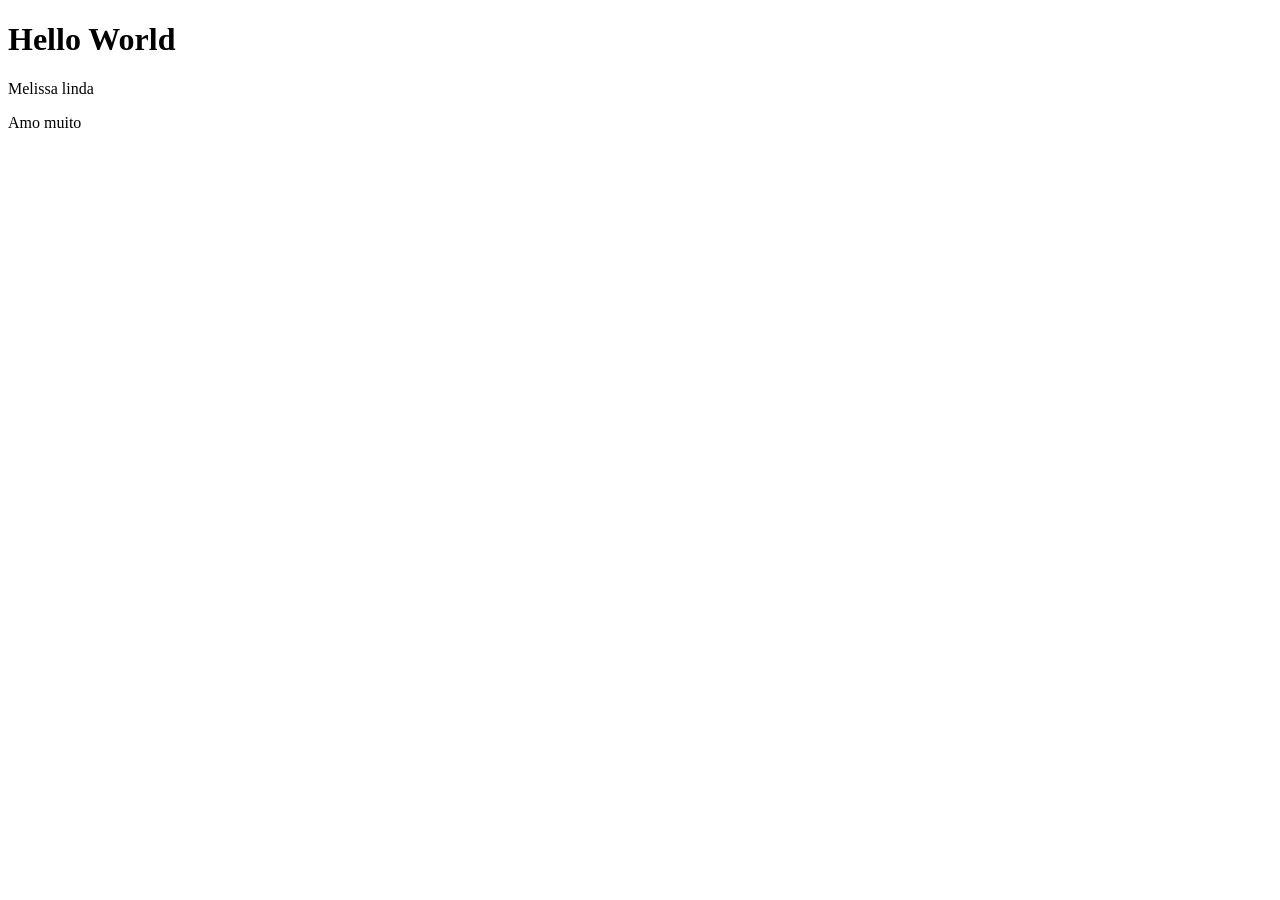
<file: CSS/Aula-03/index.html>
<!DOCTYPE html>
<html lang="pt-br">
<head>
    <meta charset="UTF-8">
    <meta name="viewport" content="width=device-width, initial-scale=1.0">
    <title>Aula 03</title>
</head>
<body>
    <h1>Hello World</h1>
    <p>Melissa linda</p>
    <p>Amo muito</p>
</body>
</html>
</file>
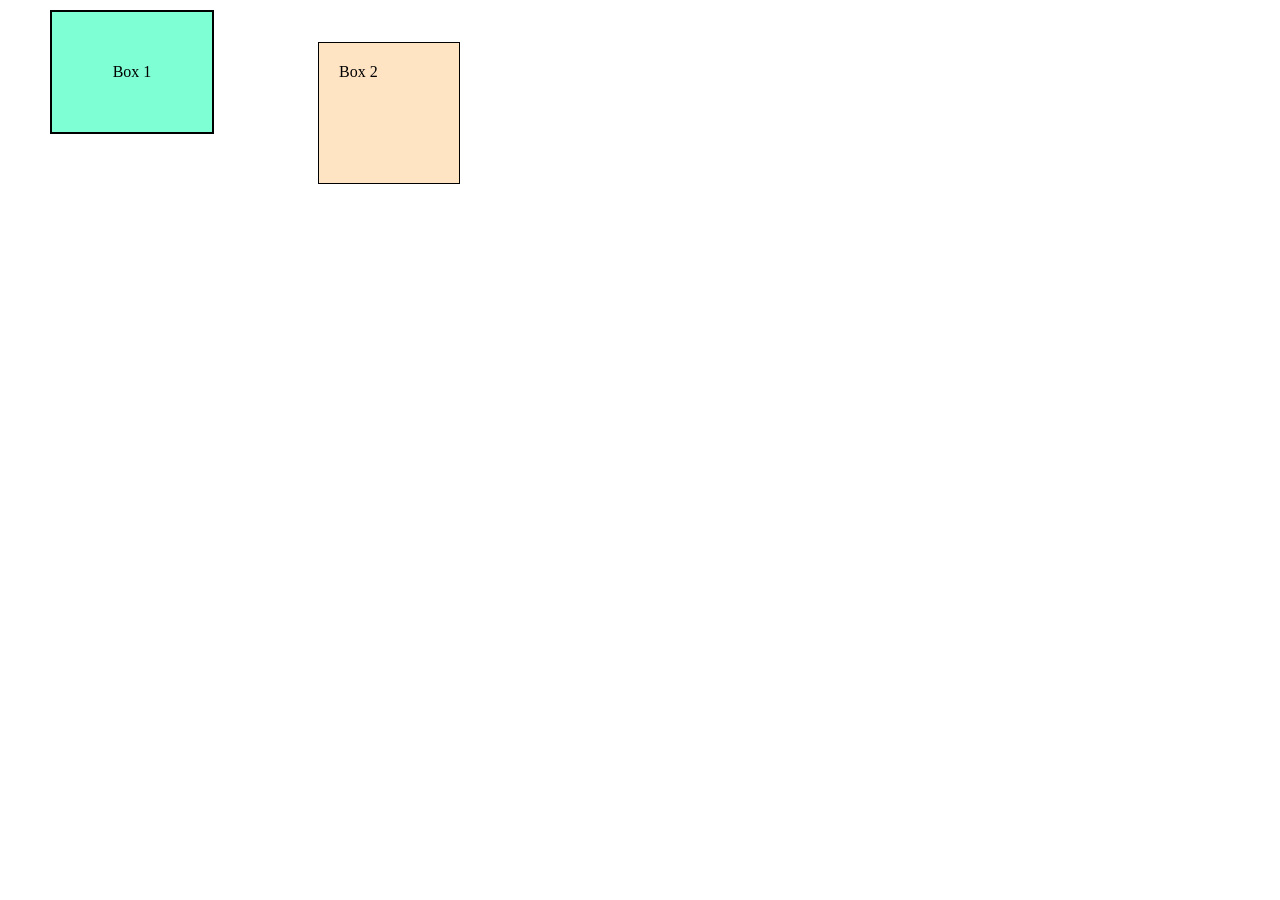
<file: CSS/Aula-04/index.html>
<!DOCTYPE html>
<html lang="pt-br">
<head>
    <meta charset="UTF-8">
    <meta name="viewport" content="width=device-width, initial-scale=1.0">
    <link rel="stylesheet" href="style.css">
    <title>BOX MODEL</title>
</head>
<body>
    
    <div class="box">
        Box 1
    </div>

    <div class="box2">
        Box 2
    </div>

<!--
    <div class="div_centralizada">
        <div class="cont1">
            conteudo 1
        </div>
        <div class="cont2">
            conteudo 2
        </div>
    </div>
-->
</body>
</html>
</file>
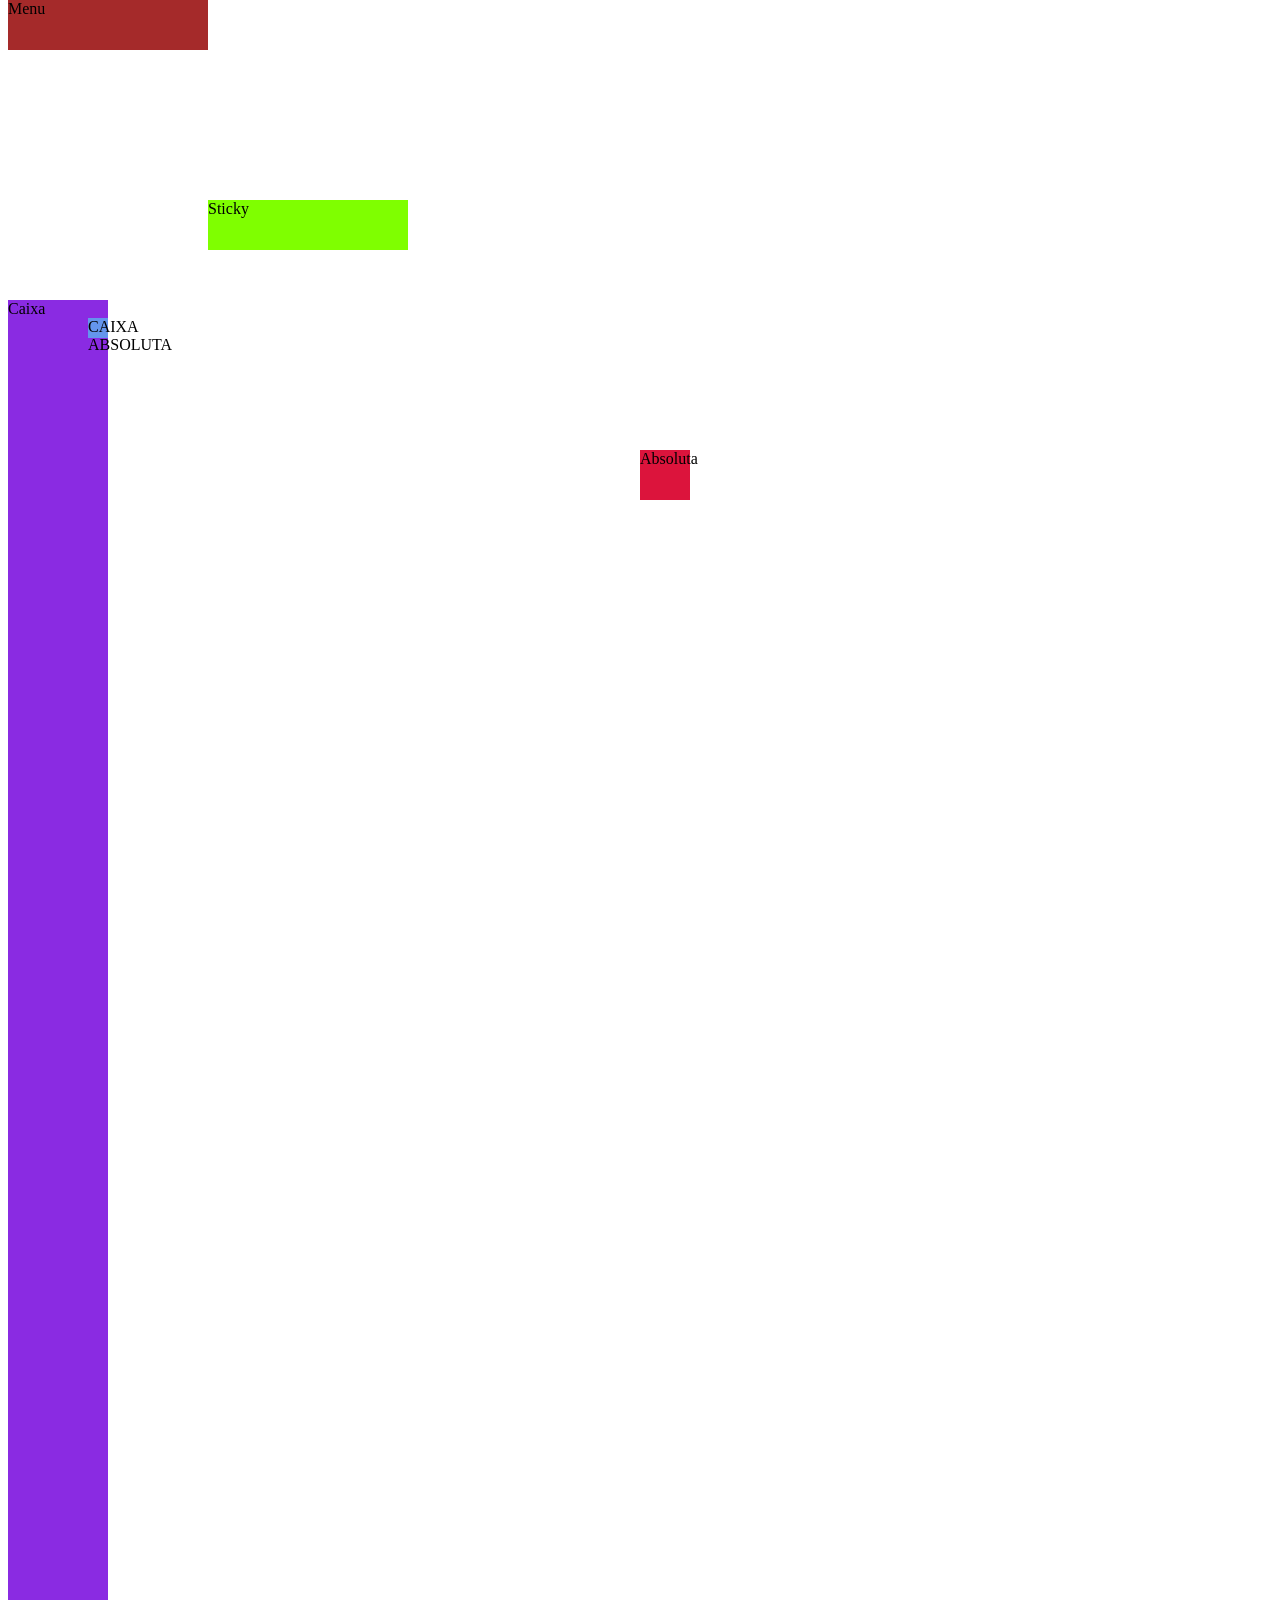
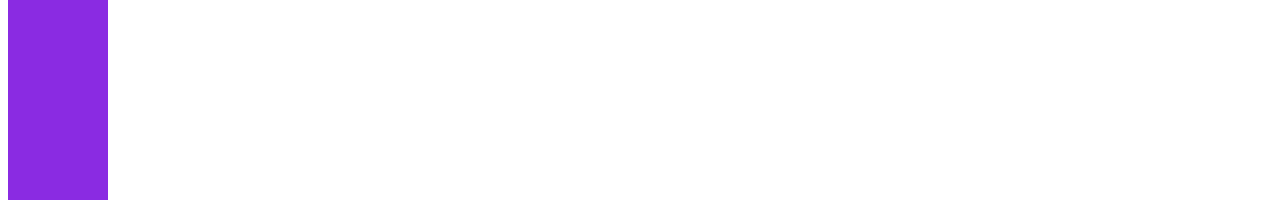
<file: CSS/Aula-05/index.html>
<!DOCTYPE html>
<html lang="pt-br">
<head>
    <meta charset="UTF-8">
    <meta name="viewport" content="width=device-width, initial-scale=1.0">
    <title>Aula 05 - Position e z-index</title>
    <link rel="stylesheet" href="style.css">
</head>
<body>
    <div class="menu">
        Menu
    </div>
    <div class="sticky">
        Sticky
    </div>
    <div class="caixa">
        Caixa
        <div class="caixa-absoluta">
            CAIXA ABSOLUTA
        </div>
    </div>
    <div class="absoluta">
        Absoluta
    </div>
</body>
</html>
</file>
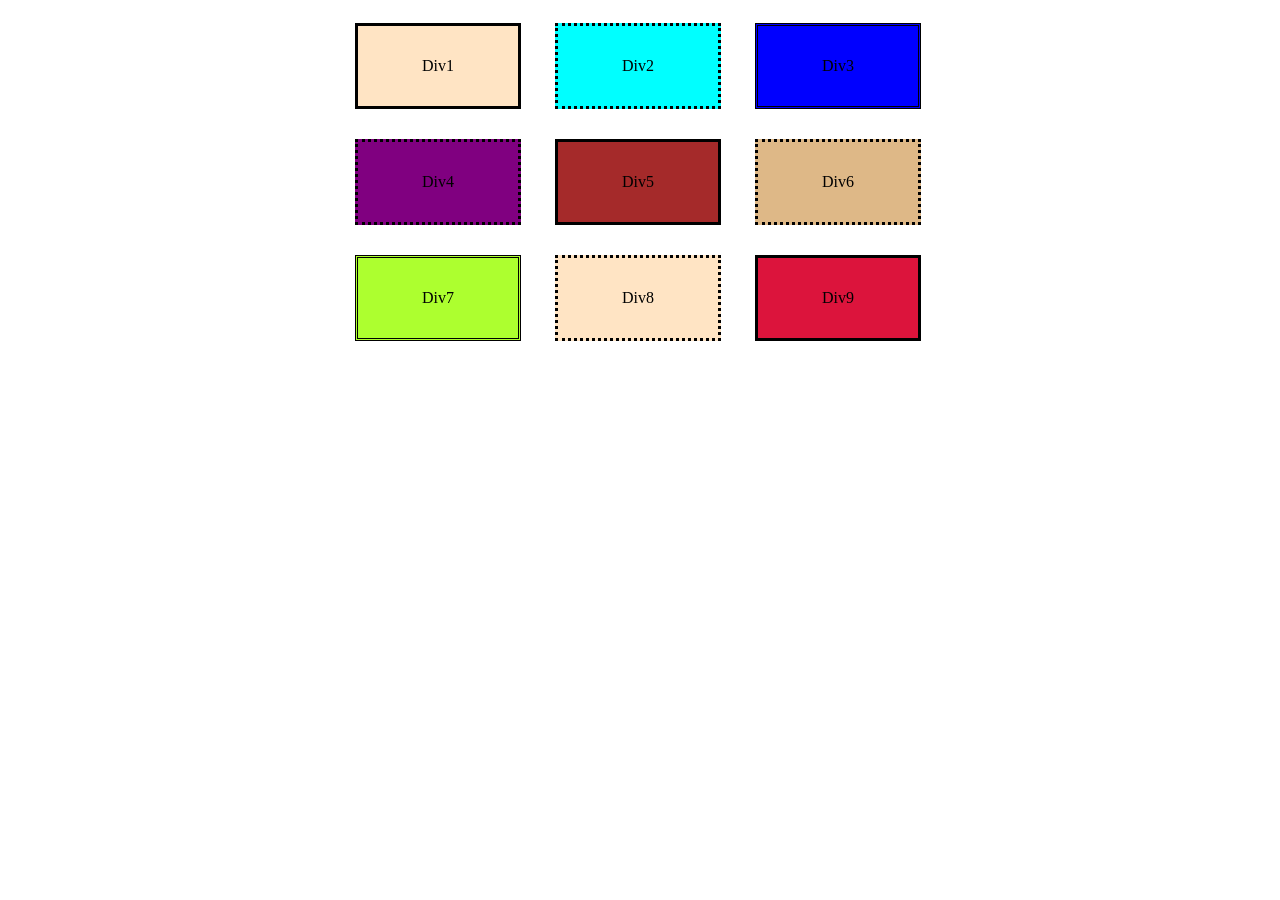
<file: CSS/Aula-04/Atividade/Desafio/index.html>
<!DOCTYPE html>
<html lang="pt-br">
<head>
    <meta charset="UTF-8">
    <meta name="viewport" content="width=device-width, initial-scale=1.0">
    <link rel="stylesheet" href="style.css">
    <title>Desafio</title>
</head>
<body>

    <div class="centralizar">
        <div class="linha1">
            <div class="Div1">Div1</div>
            <div class="Div2">Div2</div>
            <div class="Div3">Div3</div>
        </div>

        <div class="linha">
            <div class="Div4">Div4</div>
            <div class="Div5">Div5</div>
            <div class="Div6">Div6</div>
        </div>

        <div class="linha">
            <div class="Div7">Div7</div>
            <div class="Div8">Div8</div>
            <div class="Div9">Div9</div>
        </div>
    </div>

</body>
</html>
</file>
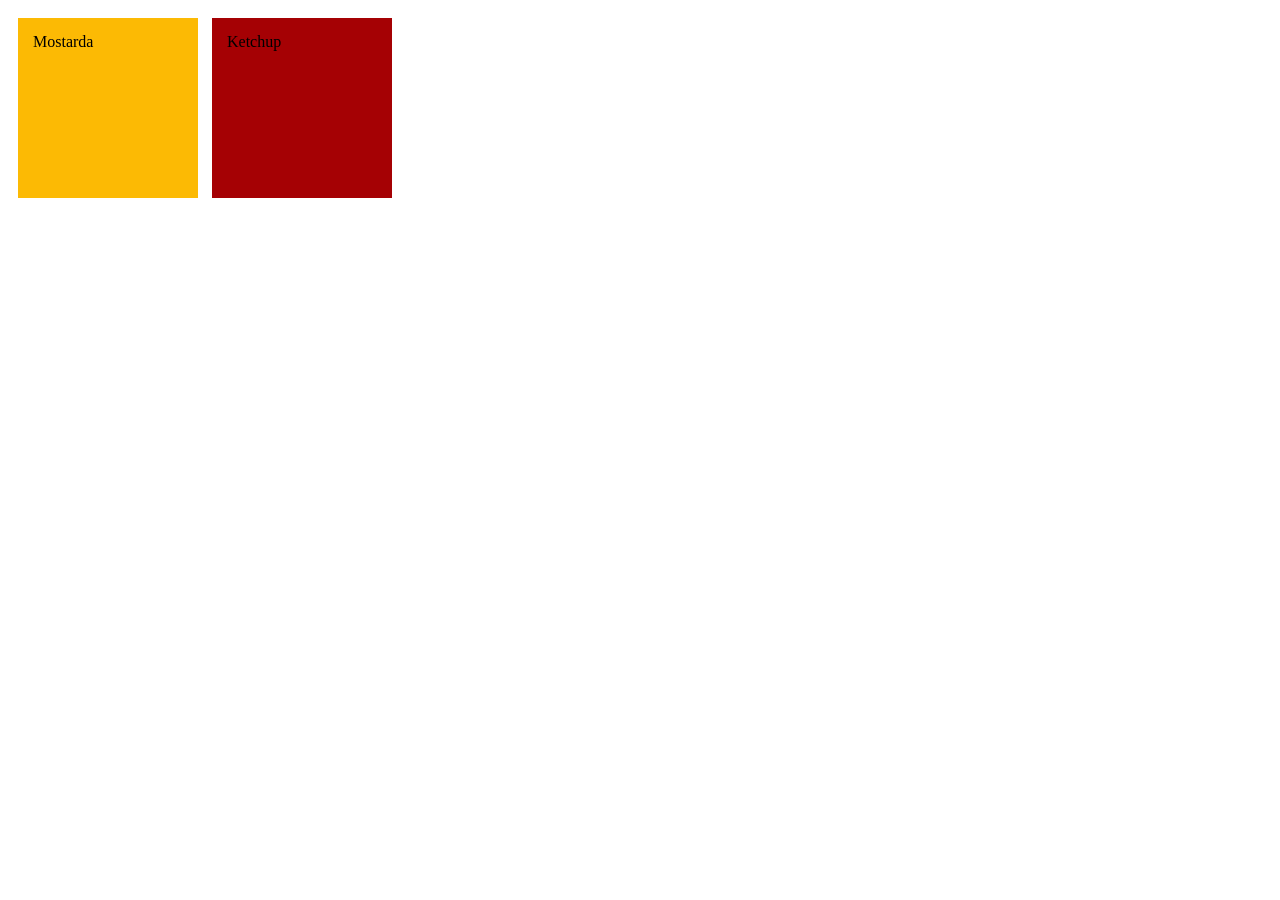
<file: CSS/Aula-04/Atividade/Exercicio02/index.html>
<!DOCTYPE html>
<html lang="pt-br">
<head>
    <meta charset="UTF-8">
    <meta name="viewport" content="width=device-width, initial-scale=1.0">
    <link rel="stylesheet" href="style.css">
    <title>Exercício 02</title>
</head>
<body>
    <div class="div1">
        Mostarda
    </div>

    <div class="div2">
        Ketchup
    </div>    
</body>
</html>
</file>
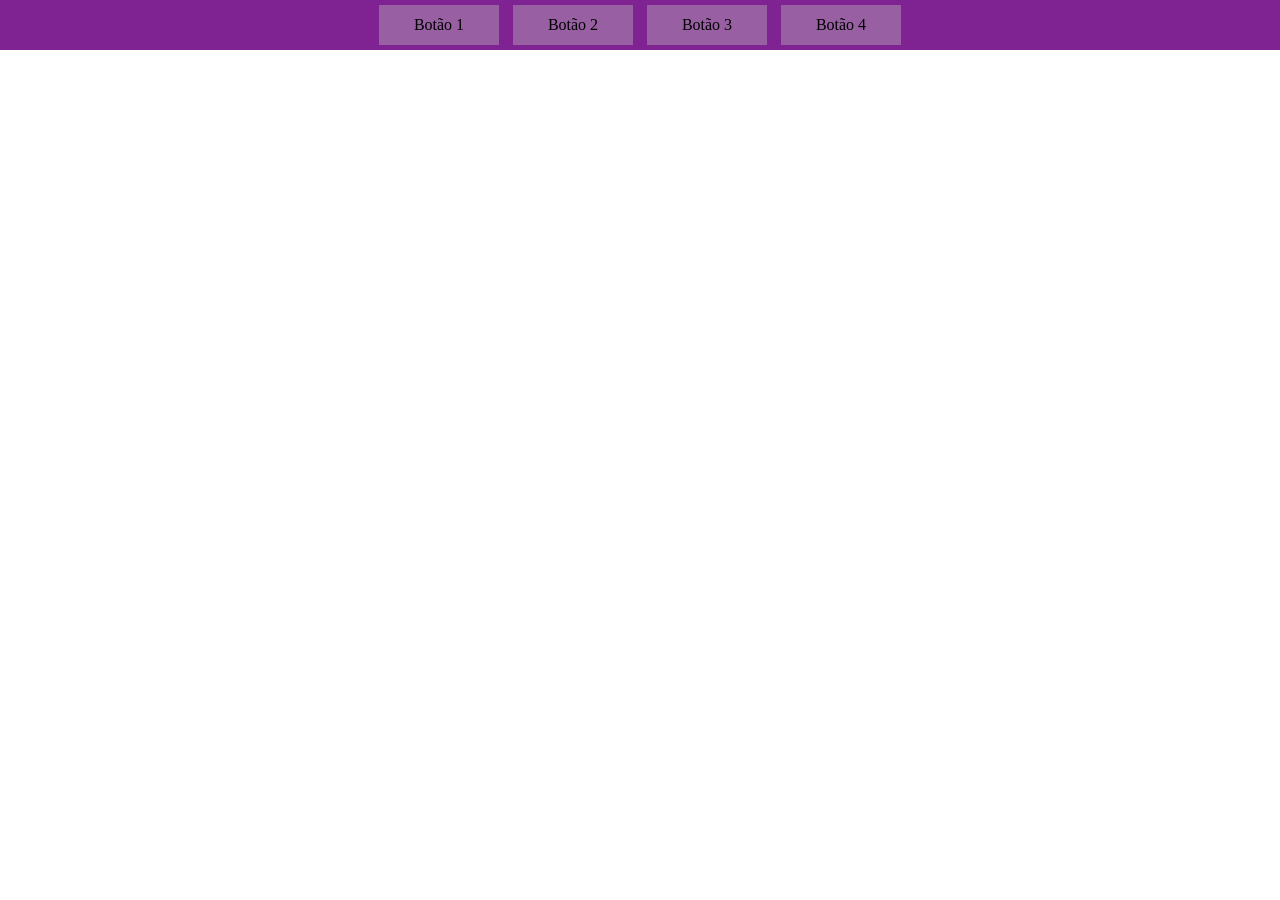
<file: CSS/Aula-04/Atividade/Exercicio03/index.html>
<!DOCTYPE html>
<html lang="pt-br">
<head>
    <meta charset="UTF-8">
    <meta name="viewport" content="width=device-width, initial-scale=1.0">
    <link rel="stylesheet" href="style.css">
    <title>Exercício 03</title>
</head>
<body>

    <div class="menu">
        <center>
            <div class="botao1">
                Botão 1
            </div>

            <div class="botao2">
                Botão 2
            </div>

            <div class="botao3">
                Botão 3
            </div>

            <div class="botao4">
                Botão 4
            </div>
        </center>
    </div>

</body>
</html>
</file>
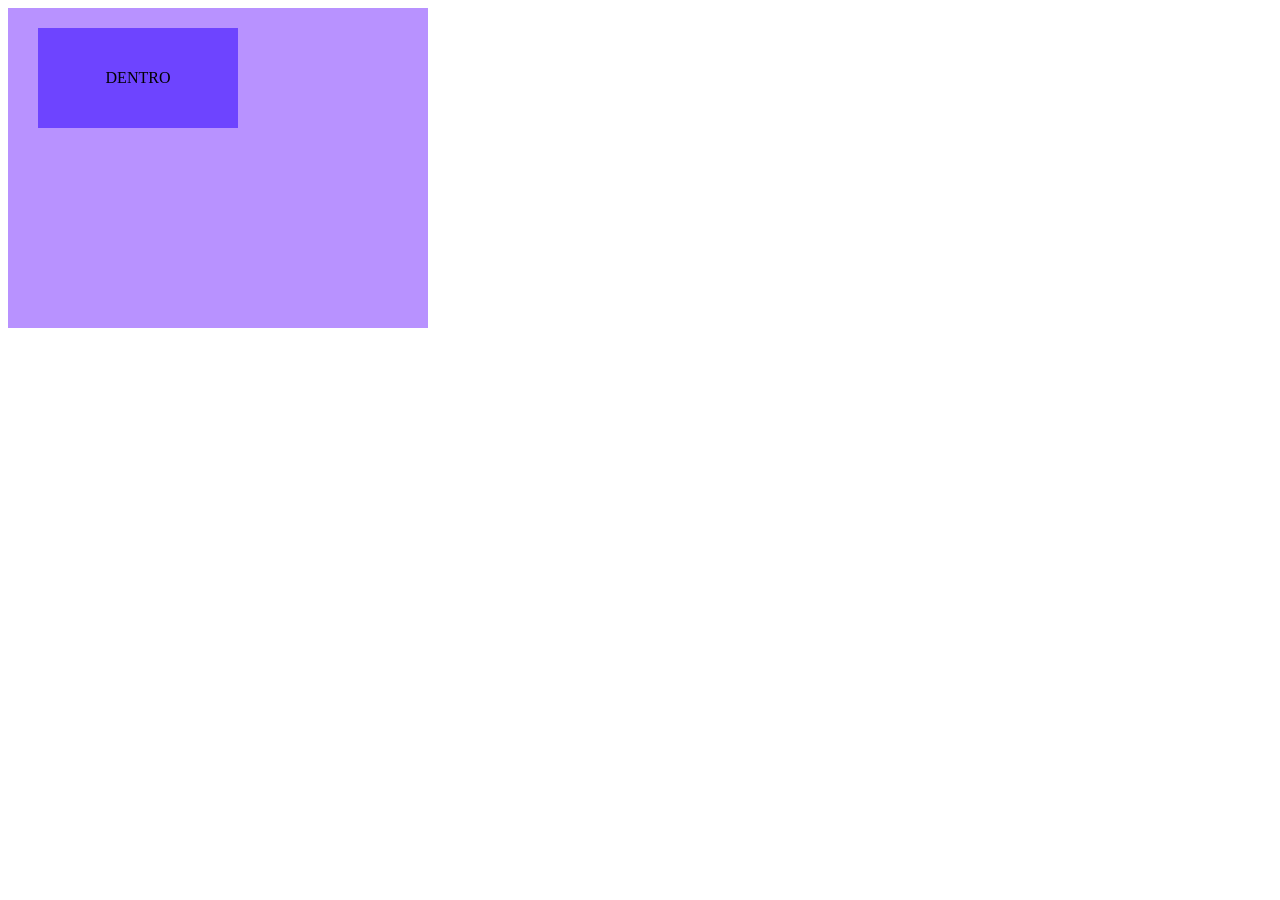
<file: CSS/Aula-04/Atividade/Exercicio04/index.html>
<!DOCTYPE html>
<html lang="pt-br">
<head>
    <meta charset="UTF-8">
    <meta name="viewport" content="width=device-width, initial-scale=1.0">
    <link rel="stylesheet" href="style.css">
    <title>Exercício 04</title>
</head>
<body>
    <div class="principal">
        <div class="dentro">
            DENTRO
        </div>
    </div>
    
</body>
</html>
</file>
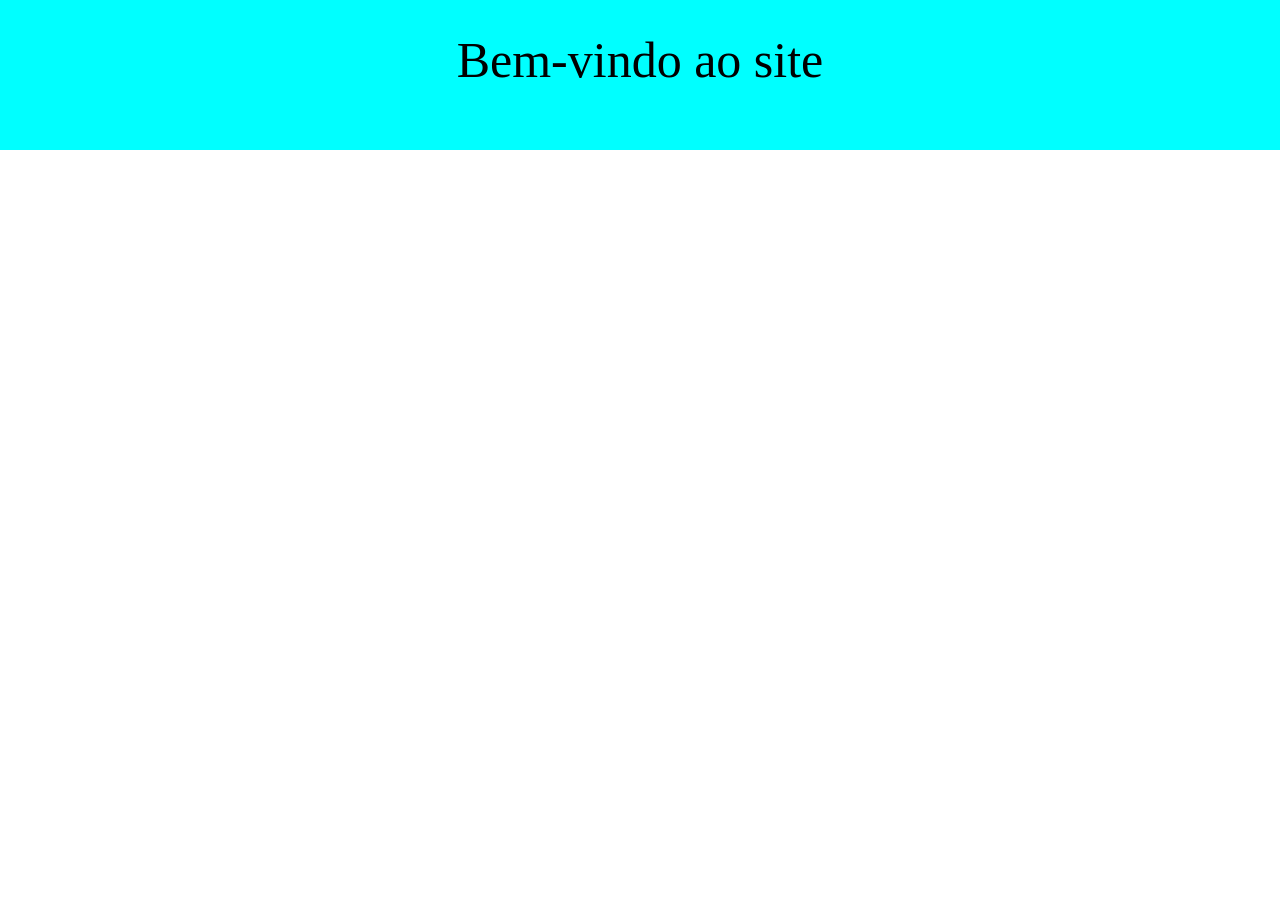
<file: CSS/Aula-04/Atividade/Exercicio06/index.html>
<!DOCTYPE html>
<html lang="en">
<head>
    <meta charset="UTF-8">
    <meta name="viewport" content="width=device-width, initial-scale=1.0">
    <link rel="stylesheet" href="style.css">
    <title>Exercício 06</title>
</head>
<body>
    <div class="banner">
        <div class="titulo">
            Bem-vindo ao site
        </div>
    </div>
</body>
</html>
</file>
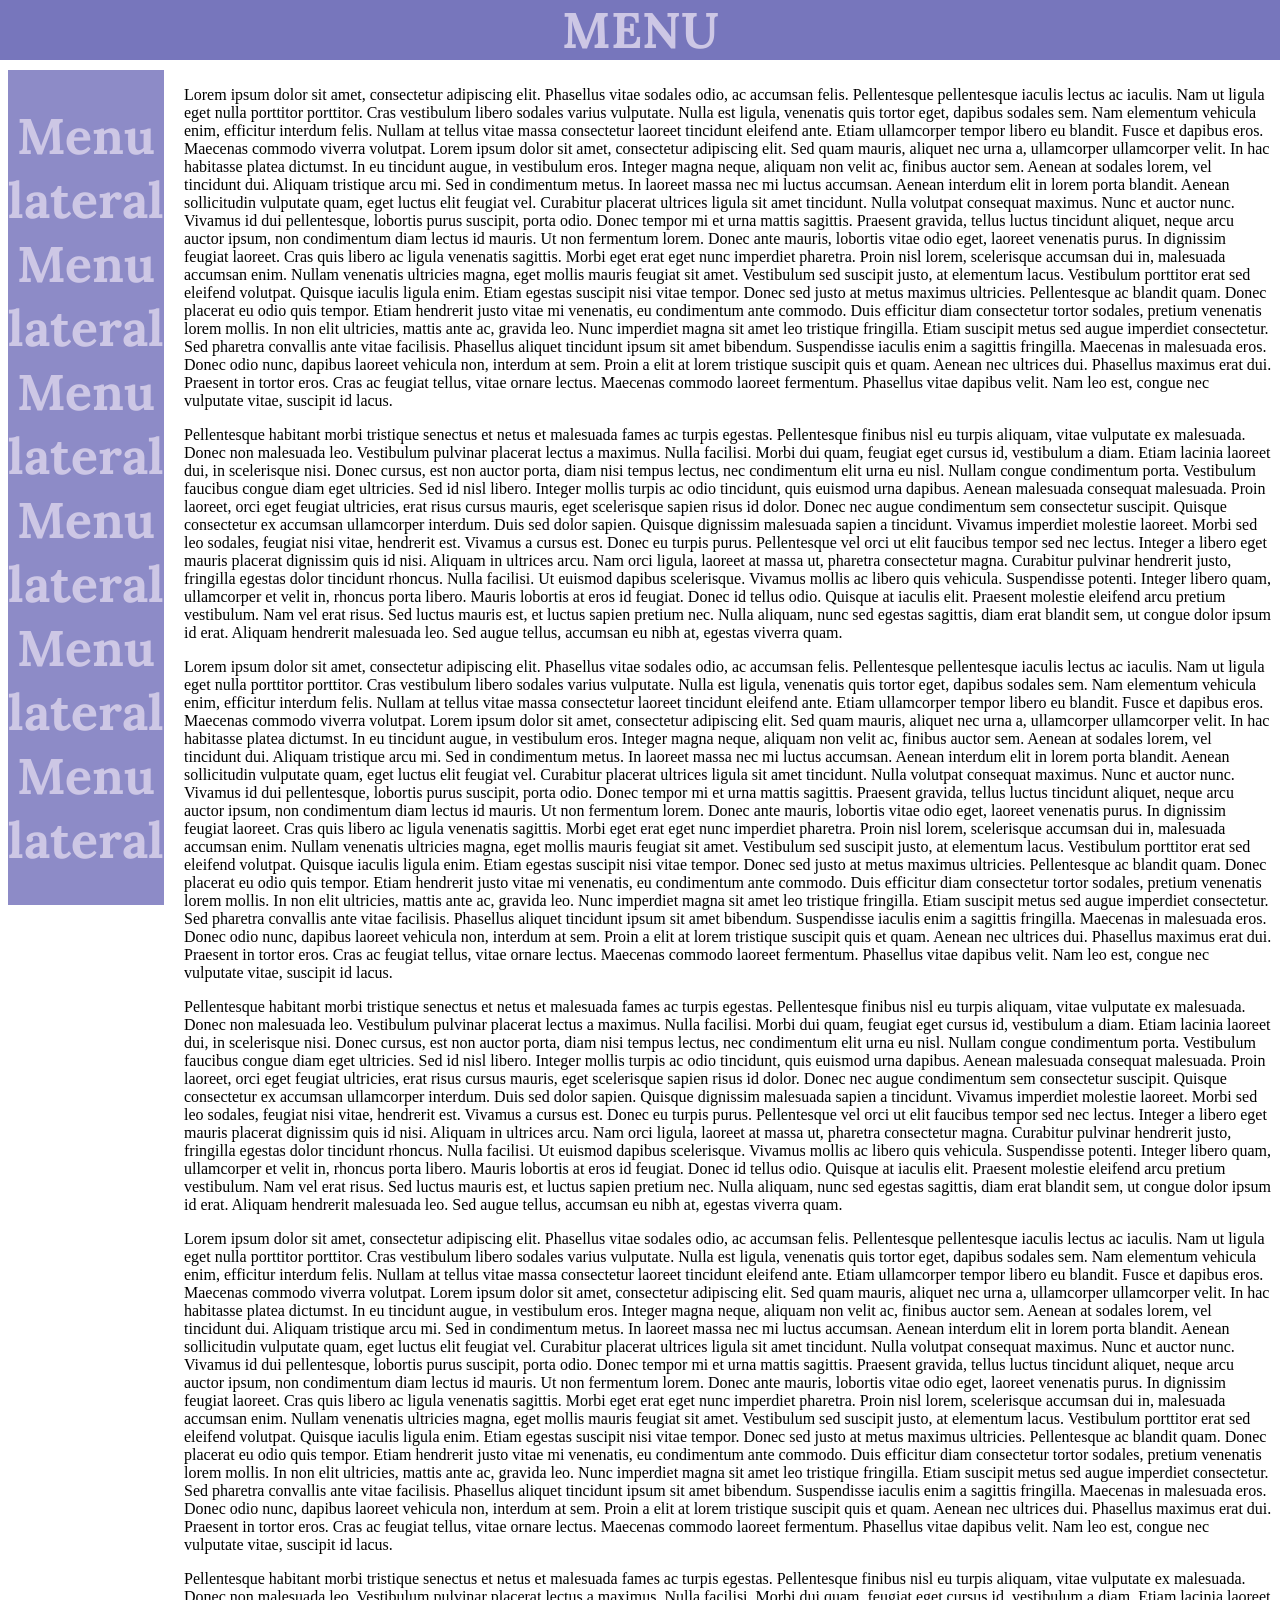
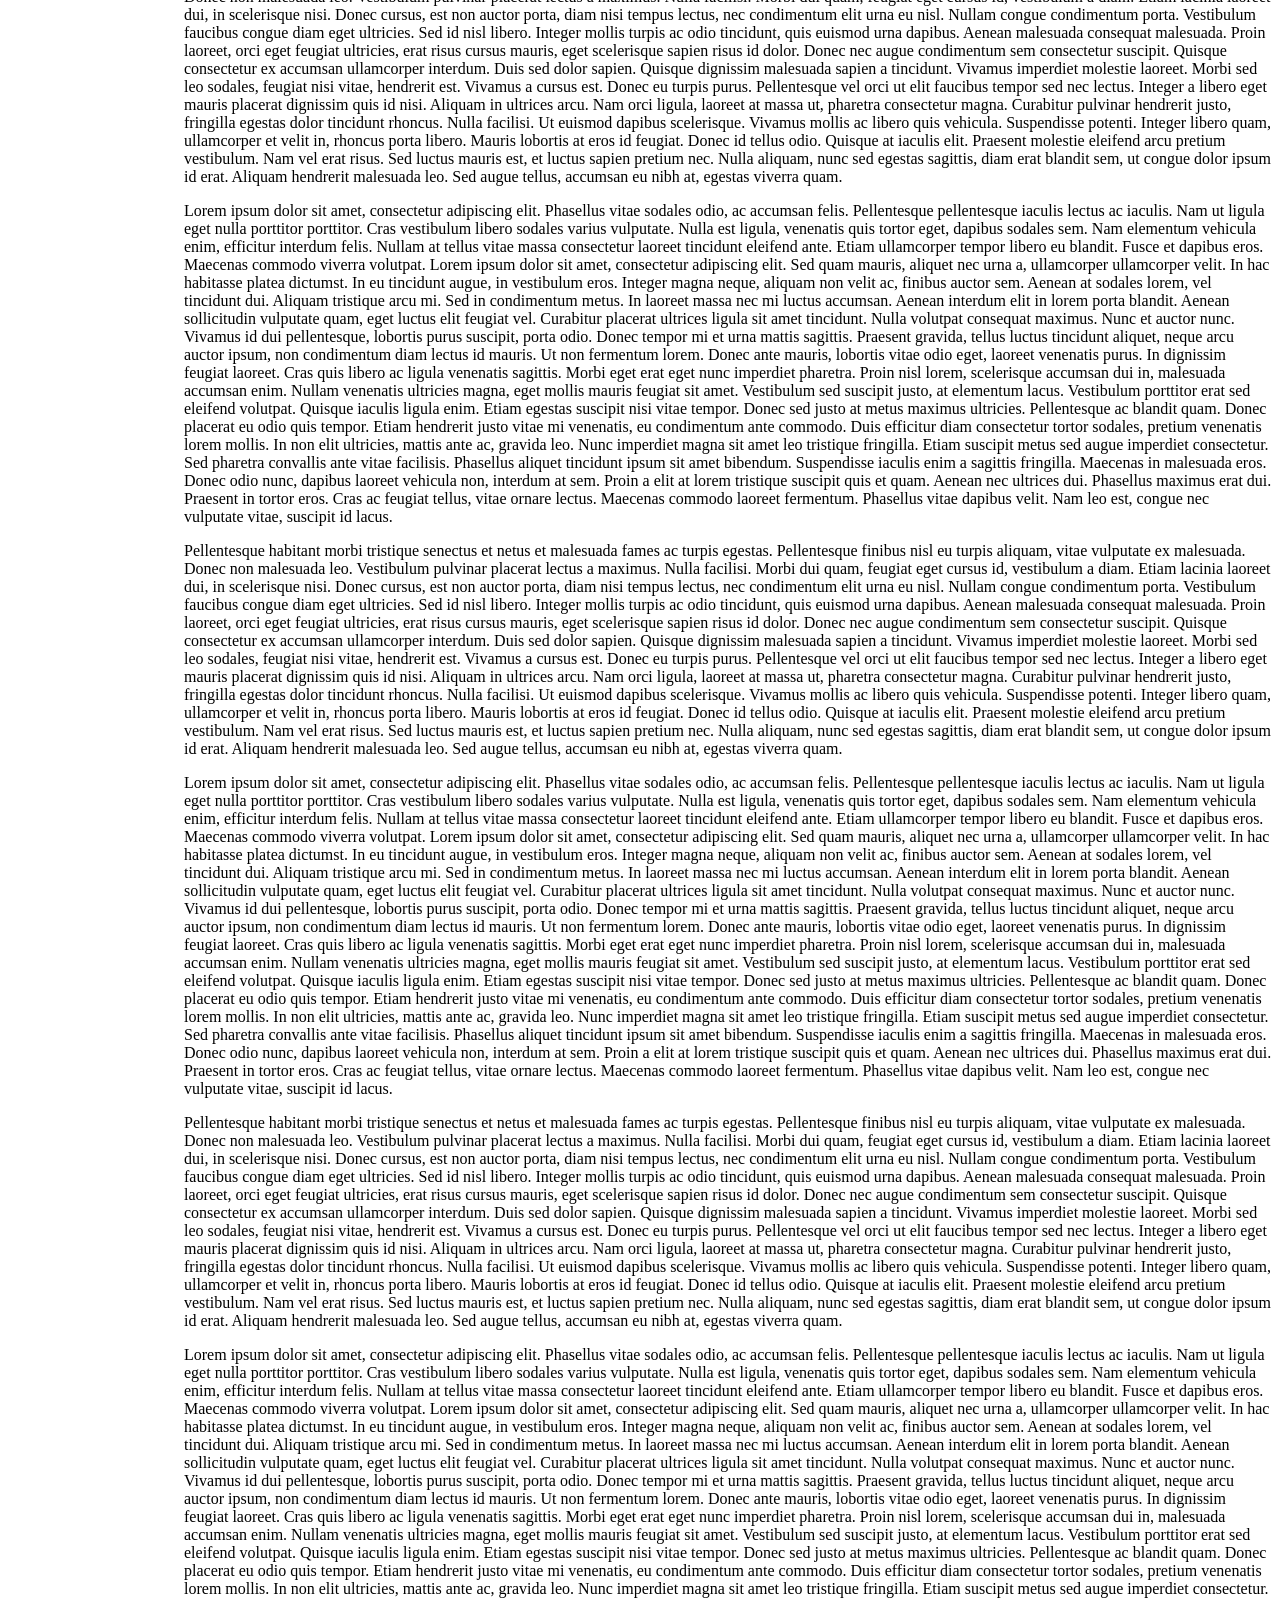
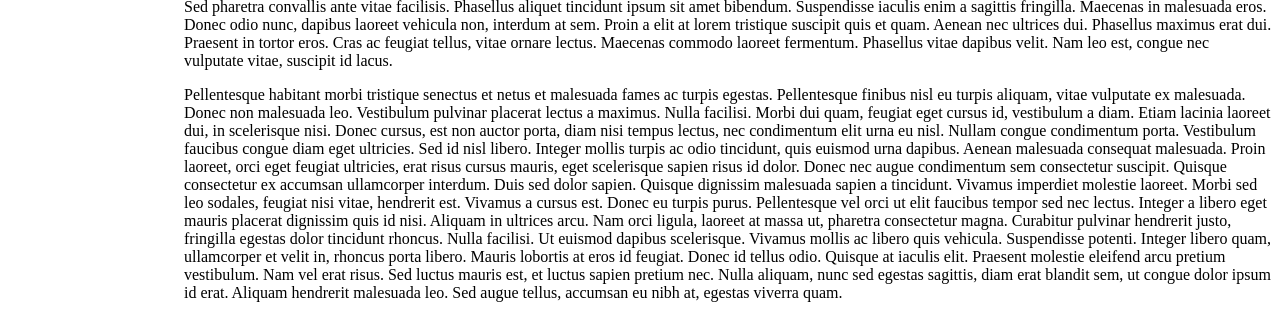
<file: CSS/Aula-05/Atividade/Desafio01/index.html>
<!DOCTYPE html>
<html lang="pt-br">
<head>
    <meta charset="UTF-8">
    <meta name="viewport" content="width=device-width, initial-scale=1.0">
    <link rel="stylesheet" href="style.css">
    <title>Desafio 01 - Menu Fixo e Lateral</title>

    <link rel="preconnect" href="https://fonts.googleapis.com">
    <link rel="preconnect" href="https://fonts.gstatic.com" crossorigin>
    <link href="https://fonts.googleapis.com/css2?family=Alan+Sans:wght@300..900&family=Lora:ital,wght@0,400..700;1,400..700&display=swap" rel="stylesheet">
</head>
<body>
    <div class="menu-fixo">
        <h1 class="titulos">MENU</h1>
    </div>

    <div class="container">
        <div class="menu-lateral">
            <h1 class="titulos">
                Menu lateral<br>
                Menu lateral<br>
                Menu lateral<br>
                Menu lateral<br>
                Menu lateral<br>
                Menu lateral<br>
            </h1>
        </div>

        <div class="corpo">
            <p class="texto">
                Lorem ipsum dolor sit amet, consectetur adipiscing elit. Phasellus vitae sodales odio, ac accumsan felis. Pellentesque pellentesque iaculis lectus ac iaculis. Nam ut ligula eget nulla porttitor porttitor. Cras vestibulum libero sodales varius vulputate. Nulla est ligula, venenatis quis tortor eget, dapibus sodales sem. Nam elementum vehicula enim, efficitur interdum felis. Nullam at tellus vitae massa consectetur laoreet tincidunt eleifend ante. Etiam ullamcorper tempor libero eu blandit. Fusce et dapibus eros. Maecenas commodo viverra volutpat. Lorem ipsum dolor sit amet, consectetur adipiscing elit. Sed quam mauris, aliquet nec urna a, ullamcorper ullamcorper velit. In hac habitasse platea dictumst. In eu tincidunt augue, in vestibulum eros.

                Integer magna neque, aliquam non velit ac, finibus auctor sem. Aenean at sodales lorem, vel tincidunt dui. Aliquam tristique arcu mi. Sed in condimentum metus. In laoreet massa nec mi luctus accumsan. Aenean interdum elit in lorem porta blandit. Aenean sollicitudin vulputate quam, eget luctus elit feugiat vel.

                Curabitur placerat ultrices ligula sit amet tincidunt. Nulla volutpat consequat maximus. Nunc et auctor nunc. Vivamus id dui pellentesque, lobortis purus suscipit, porta odio. Donec tempor mi et urna mattis sagittis. Praesent gravida, tellus luctus tincidunt aliquet, neque arcu auctor ipsum, non condimentum diam lectus id mauris. Ut non fermentum lorem.

                Donec ante mauris, lobortis vitae odio eget, laoreet venenatis purus. In dignissim feugiat laoreet. Cras quis libero ac ligula venenatis sagittis. Morbi eget erat eget nunc imperdiet pharetra. Proin nisl lorem, scelerisque accumsan dui in, malesuada accumsan enim. Nullam venenatis ultricies magna, eget mollis mauris feugiat sit amet. Vestibulum sed suscipit justo, at elementum lacus.

                Vestibulum porttitor erat sed eleifend volutpat. Quisque iaculis ligula enim. Etiam egestas suscipit nisi vitae tempor. Donec sed justo at metus maximus ultricies. Pellentesque ac blandit quam. Donec placerat eu odio quis tempor. Etiam hendrerit justo vitae mi venenatis, eu condimentum ante commodo. Duis efficitur diam consectetur tortor sodales, pretium venenatis lorem mollis. In non elit ultricies, mattis ante ac, gravida leo. Nunc imperdiet magna sit amet leo tristique fringilla. Etiam suscipit metus sed augue imperdiet consectetur. Sed pharetra convallis ante vitae facilisis.

                Phasellus aliquet tincidunt ipsum sit amet bibendum. Suspendisse iaculis enim a sagittis fringilla. Maecenas in malesuada eros. Donec odio nunc, dapibus laoreet vehicula non, interdum at sem. Proin a elit at lorem tristique suscipit quis et quam. Aenean nec ultrices dui. Phasellus maximus erat dui. Praesent in tortor eros. Cras ac feugiat tellus, vitae ornare lectus. Maecenas commodo laoreet fermentum. Phasellus vitae dapibus velit. Nam leo est, congue nec vulputate vitae, suscipit id lacus.
            </p>

            <p class="texto">
                Pellentesque habitant morbi tristique senectus et netus et malesuada fames ac turpis egestas. Pellentesque finibus nisl eu turpis aliquam, vitae vulputate ex malesuada. Donec non malesuada leo. Vestibulum pulvinar placerat lectus a maximus. Nulla facilisi. Morbi dui quam, feugiat eget cursus id, vestibulum a diam. Etiam lacinia laoreet dui, in scelerisque nisi. Donec cursus, est non auctor porta, diam nisi tempus lectus, nec condimentum elit urna eu nisl. Nullam congue condimentum porta. Vestibulum faucibus congue diam eget ultricies. Sed id nisl libero.

                Integer mollis turpis ac odio tincidunt, quis euismod urna dapibus. Aenean malesuada consequat malesuada. Proin laoreet, orci eget feugiat ultricies, erat risus cursus mauris, eget scelerisque sapien risus id dolor. Donec nec augue condimentum sem consectetur suscipit. Quisque consectetur ex accumsan ullamcorper interdum. Duis sed dolor sapien. Quisque dignissim malesuada sapien a tincidunt. Vivamus imperdiet molestie laoreet. Morbi sed leo sodales, feugiat nisi vitae, hendrerit est. Vivamus a cursus est. Donec eu turpis purus. Pellentesque vel orci ut elit faucibus tempor sed nec lectus. Integer a libero eget mauris placerat dignissim quis id nisi. Aliquam in ultrices arcu. Nam orci ligula, laoreet at massa ut, pharetra consectetur magna.

                Curabitur pulvinar hendrerit justo, fringilla egestas dolor tincidunt rhoncus. Nulla facilisi. Ut euismod dapibus scelerisque. Vivamus mollis ac libero quis vehicula. Suspendisse potenti. Integer libero quam, ullamcorper et velit in, rhoncus porta libero. Mauris lobortis at eros id feugiat. Donec id tellus odio.

                Quisque at iaculis elit. Praesent molestie eleifend arcu pretium vestibulum. Nam vel erat risus. Sed luctus mauris est, et luctus sapien pretium nec. Nulla aliquam, nunc sed egestas sagittis, diam erat blandit sem, ut congue dolor ipsum id erat. Aliquam hendrerit malesuada leo. Sed augue tellus, accumsan eu nibh at, egestas viverra quam.
            </p>
            <p class="texto">
                Lorem ipsum dolor sit amet, consectetur adipiscing elit. Phasellus vitae sodales odio, ac accumsan felis. Pellentesque pellentesque iaculis lectus ac iaculis. Nam ut ligula eget nulla porttitor porttitor. Cras vestibulum libero sodales varius vulputate. Nulla est ligula, venenatis quis tortor eget, dapibus sodales sem. Nam elementum vehicula enim, efficitur interdum felis. Nullam at tellus vitae massa consectetur laoreet tincidunt eleifend ante. Etiam ullamcorper tempor libero eu blandit. Fusce et dapibus eros. Maecenas commodo viverra volutpat. Lorem ipsum dolor sit amet, consectetur adipiscing elit. Sed quam mauris, aliquet nec urna a, ullamcorper ullamcorper velit. In hac habitasse platea dictumst. In eu tincidunt augue, in vestibulum eros.

                Integer magna neque, aliquam non velit ac, finibus auctor sem. Aenean at sodales lorem, vel tincidunt dui. Aliquam tristique arcu mi. Sed in condimentum metus. In laoreet massa nec mi luctus accumsan. Aenean interdum elit in lorem porta blandit. Aenean sollicitudin vulputate quam, eget luctus elit feugiat vel.

                Curabitur placerat ultrices ligula sit amet tincidunt. Nulla volutpat consequat maximus. Nunc et auctor nunc. Vivamus id dui pellentesque, lobortis purus suscipit, porta odio. Donec tempor mi et urna mattis sagittis. Praesent gravida, tellus luctus tincidunt aliquet, neque arcu auctor ipsum, non condimentum diam lectus id mauris. Ut non fermentum lorem.

                Donec ante mauris, lobortis vitae odio eget, laoreet venenatis purus. In dignissim feugiat laoreet. Cras quis libero ac ligula venenatis sagittis. Morbi eget erat eget nunc imperdiet pharetra. Proin nisl lorem, scelerisque accumsan dui in, malesuada accumsan enim. Nullam venenatis ultricies magna, eget mollis mauris feugiat sit amet. Vestibulum sed suscipit justo, at elementum lacus.

                Vestibulum porttitor erat sed eleifend volutpat. Quisque iaculis ligula enim. Etiam egestas suscipit nisi vitae tempor. Donec sed justo at metus maximus ultricies. Pellentesque ac blandit quam. Donec placerat eu odio quis tempor. Etiam hendrerit justo vitae mi venenatis, eu condimentum ante commodo. Duis efficitur diam consectetur tortor sodales, pretium venenatis lorem mollis. In non elit ultricies, mattis ante ac, gravida leo. Nunc imperdiet magna sit amet leo tristique fringilla. Etiam suscipit metus sed augue imperdiet consectetur. Sed pharetra convallis ante vitae facilisis.

                Phasellus aliquet tincidunt ipsum sit amet bibendum. Suspendisse iaculis enim a sagittis fringilla. Maecenas in malesuada eros. Donec odio nunc, dapibus laoreet vehicula non, interdum at sem. Proin a elit at lorem tristique suscipit quis et quam. Aenean nec ultrices dui. Phasellus maximus erat dui. Praesent in tortor eros. Cras ac feugiat tellus, vitae ornare lectus. Maecenas commodo laoreet fermentum. Phasellus vitae dapibus velit. Nam leo est, congue nec vulputate vitae, suscipit id lacus.
            </p>

            <p class="texto">
                Pellentesque habitant morbi tristique senectus et netus et malesuada fames ac turpis egestas. Pellentesque finibus nisl eu turpis aliquam, vitae vulputate ex malesuada. Donec non malesuada leo. Vestibulum pulvinar placerat lectus a maximus. Nulla facilisi. Morbi dui quam, feugiat eget cursus id, vestibulum a diam. Etiam lacinia laoreet dui, in scelerisque nisi. Donec cursus, est non auctor porta, diam nisi tempus lectus, nec condimentum elit urna eu nisl. Nullam congue condimentum porta. Vestibulum faucibus congue diam eget ultricies. Sed id nisl libero.

                Integer mollis turpis ac odio tincidunt, quis euismod urna dapibus. Aenean malesuada consequat malesuada. Proin laoreet, orci eget feugiat ultricies, erat risus cursus mauris, eget scelerisque sapien risus id dolor. Donec nec augue condimentum sem consectetur suscipit. Quisque consectetur ex accumsan ullamcorper interdum. Duis sed dolor sapien. Quisque dignissim malesuada sapien a tincidunt. Vivamus imperdiet molestie laoreet. Morbi sed leo sodales, feugiat nisi vitae, hendrerit est. Vivamus a cursus est. Donec eu turpis purus. Pellentesque vel orci ut elit faucibus tempor sed nec lectus. Integer a libero eget mauris placerat dignissim quis id nisi. Aliquam in ultrices arcu. Nam orci ligula, laoreet at massa ut, pharetra consectetur magna.

                Curabitur pulvinar hendrerit justo, fringilla egestas dolor tincidunt rhoncus. Nulla facilisi. Ut euismod dapibus scelerisque. Vivamus mollis ac libero quis vehicula. Suspendisse potenti. Integer libero quam, ullamcorper et velit in, rhoncus porta libero. Mauris lobortis at eros id feugiat. Donec id tellus odio.

                Quisque at iaculis elit. Praesent molestie eleifend arcu pretium vestibulum. Nam vel erat risus. Sed luctus mauris est, et luctus sapien pretium nec. Nulla aliquam, nunc sed egestas sagittis, diam erat blandit sem, ut congue dolor ipsum id erat. Aliquam hendrerit malesuada leo. Sed augue tellus, accumsan eu nibh at, egestas viverra quam.
            </p>
            <p class="texto">
                Lorem ipsum dolor sit amet, consectetur adipiscing elit. Phasellus vitae sodales odio, ac accumsan felis. Pellentesque pellentesque iaculis lectus ac iaculis. Nam ut ligula eget nulla porttitor porttitor. Cras vestibulum libero sodales varius vulputate. Nulla est ligula, venenatis quis tortor eget, dapibus sodales sem. Nam elementum vehicula enim, efficitur interdum felis. Nullam at tellus vitae massa consectetur laoreet tincidunt eleifend ante. Etiam ullamcorper tempor libero eu blandit. Fusce et dapibus eros. Maecenas commodo viverra volutpat. Lorem ipsum dolor sit amet, consectetur adipiscing elit. Sed quam mauris, aliquet nec urna a, ullamcorper ullamcorper velit. In hac habitasse platea dictumst. In eu tincidunt augue, in vestibulum eros.

                Integer magna neque, aliquam non velit ac, finibus auctor sem. Aenean at sodales lorem, vel tincidunt dui. Aliquam tristique arcu mi. Sed in condimentum metus. In laoreet massa nec mi luctus accumsan. Aenean interdum elit in lorem porta blandit. Aenean sollicitudin vulputate quam, eget luctus elit feugiat vel.

                Curabitur placerat ultrices ligula sit amet tincidunt. Nulla volutpat consequat maximus. Nunc et auctor nunc. Vivamus id dui pellentesque, lobortis purus suscipit, porta odio. Donec tempor mi et urna mattis sagittis. Praesent gravida, tellus luctus tincidunt aliquet, neque arcu auctor ipsum, non condimentum diam lectus id mauris. Ut non fermentum lorem.

                Donec ante mauris, lobortis vitae odio eget, laoreet venenatis purus. In dignissim feugiat laoreet. Cras quis libero ac ligula venenatis sagittis. Morbi eget erat eget nunc imperdiet pharetra. Proin nisl lorem, scelerisque accumsan dui in, malesuada accumsan enim. Nullam venenatis ultricies magna, eget mollis mauris feugiat sit amet. Vestibulum sed suscipit justo, at elementum lacus.

                Vestibulum porttitor erat sed eleifend volutpat. Quisque iaculis ligula enim. Etiam egestas suscipit nisi vitae tempor. Donec sed justo at metus maximus ultricies. Pellentesque ac blandit quam. Donec placerat eu odio quis tempor. Etiam hendrerit justo vitae mi venenatis, eu condimentum ante commodo. Duis efficitur diam consectetur tortor sodales, pretium venenatis lorem mollis. In non elit ultricies, mattis ante ac, gravida leo. Nunc imperdiet magna sit amet leo tristique fringilla. Etiam suscipit metus sed augue imperdiet consectetur. Sed pharetra convallis ante vitae facilisis.

                Phasellus aliquet tincidunt ipsum sit amet bibendum. Suspendisse iaculis enim a sagittis fringilla. Maecenas in malesuada eros. Donec odio nunc, dapibus laoreet vehicula non, interdum at sem. Proin a elit at lorem tristique suscipit quis et quam. Aenean nec ultrices dui. Phasellus maximus erat dui. Praesent in tortor eros. Cras ac feugiat tellus, vitae ornare lectus. Maecenas commodo laoreet fermentum. Phasellus vitae dapibus velit. Nam leo est, congue nec vulputate vitae, suscipit id lacus.
            </p>

            <p class="texto">
                Pellentesque habitant morbi tristique senectus et netus et malesuada fames ac turpis egestas. Pellentesque finibus nisl eu turpis aliquam, vitae vulputate ex malesuada. Donec non malesuada leo. Vestibulum pulvinar placerat lectus a maximus. Nulla facilisi. Morbi dui quam, feugiat eget cursus id, vestibulum a diam. Etiam lacinia laoreet dui, in scelerisque nisi. Donec cursus, est non auctor porta, diam nisi tempus lectus, nec condimentum elit urna eu nisl. Nullam congue condimentum porta. Vestibulum faucibus congue diam eget ultricies. Sed id nisl libero.

                Integer mollis turpis ac odio tincidunt, quis euismod urna dapibus. Aenean malesuada consequat malesuada. Proin laoreet, orci eget feugiat ultricies, erat risus cursus mauris, eget scelerisque sapien risus id dolor. Donec nec augue condimentum sem consectetur suscipit. Quisque consectetur ex accumsan ullamcorper interdum. Duis sed dolor sapien. Quisque dignissim malesuada sapien a tincidunt. Vivamus imperdiet molestie laoreet. Morbi sed leo sodales, feugiat nisi vitae, hendrerit est. Vivamus a cursus est. Donec eu turpis purus. Pellentesque vel orci ut elit faucibus tempor sed nec lectus. Integer a libero eget mauris placerat dignissim quis id nisi. Aliquam in ultrices arcu. Nam orci ligula, laoreet at massa ut, pharetra consectetur magna.

                Curabitur pulvinar hendrerit justo, fringilla egestas dolor tincidunt rhoncus. Nulla facilisi. Ut euismod dapibus scelerisque. Vivamus mollis ac libero quis vehicula. Suspendisse potenti. Integer libero quam, ullamcorper et velit in, rhoncus porta libero. Mauris lobortis at eros id feugiat. Donec id tellus odio.

                Quisque at iaculis elit. Praesent molestie eleifend arcu pretium vestibulum. Nam vel erat risus. Sed luctus mauris est, et luctus sapien pretium nec. Nulla aliquam, nunc sed egestas sagittis, diam erat blandit sem, ut congue dolor ipsum id erat. Aliquam hendrerit malesuada leo. Sed augue tellus, accumsan eu nibh at, egestas viverra quam.
            </p>
            <p class="texto">
                Lorem ipsum dolor sit amet, consectetur adipiscing elit. Phasellus vitae sodales odio, ac accumsan felis. Pellentesque pellentesque iaculis lectus ac iaculis. Nam ut ligula eget nulla porttitor porttitor. Cras vestibulum libero sodales varius vulputate. Nulla est ligula, venenatis quis tortor eget, dapibus sodales sem. Nam elementum vehicula enim, efficitur interdum felis. Nullam at tellus vitae massa consectetur laoreet tincidunt eleifend ante. Etiam ullamcorper tempor libero eu blandit. Fusce et dapibus eros. Maecenas commodo viverra volutpat. Lorem ipsum dolor sit amet, consectetur adipiscing elit. Sed quam mauris, aliquet nec urna a, ullamcorper ullamcorper velit. In hac habitasse platea dictumst. In eu tincidunt augue, in vestibulum eros.

                Integer magna neque, aliquam non velit ac, finibus auctor sem. Aenean at sodales lorem, vel tincidunt dui. Aliquam tristique arcu mi. Sed in condimentum metus. In laoreet massa nec mi luctus accumsan. Aenean interdum elit in lorem porta blandit. Aenean sollicitudin vulputate quam, eget luctus elit feugiat vel.

                Curabitur placerat ultrices ligula sit amet tincidunt. Nulla volutpat consequat maximus. Nunc et auctor nunc. Vivamus id dui pellentesque, lobortis purus suscipit, porta odio. Donec tempor mi et urna mattis sagittis. Praesent gravida, tellus luctus tincidunt aliquet, neque arcu auctor ipsum, non condimentum diam lectus id mauris. Ut non fermentum lorem.

                Donec ante mauris, lobortis vitae odio eget, laoreet venenatis purus. In dignissim feugiat laoreet. Cras quis libero ac ligula venenatis sagittis. Morbi eget erat eget nunc imperdiet pharetra. Proin nisl lorem, scelerisque accumsan dui in, malesuada accumsan enim. Nullam venenatis ultricies magna, eget mollis mauris feugiat sit amet. Vestibulum sed suscipit justo, at elementum lacus.

                Vestibulum porttitor erat sed eleifend volutpat. Quisque iaculis ligula enim. Etiam egestas suscipit nisi vitae tempor. Donec sed justo at metus maximus ultricies. Pellentesque ac blandit quam. Donec placerat eu odio quis tempor. Etiam hendrerit justo vitae mi venenatis, eu condimentum ante commodo. Duis efficitur diam consectetur tortor sodales, pretium venenatis lorem mollis. In non elit ultricies, mattis ante ac, gravida leo. Nunc imperdiet magna sit amet leo tristique fringilla. Etiam suscipit metus sed augue imperdiet consectetur. Sed pharetra convallis ante vitae facilisis.

                Phasellus aliquet tincidunt ipsum sit amet bibendum. Suspendisse iaculis enim a sagittis fringilla. Maecenas in malesuada eros. Donec odio nunc, dapibus laoreet vehicula non, interdum at sem. Proin a elit at lorem tristique suscipit quis et quam. Aenean nec ultrices dui. Phasellus maximus erat dui. Praesent in tortor eros. Cras ac feugiat tellus, vitae ornare lectus. Maecenas commodo laoreet fermentum. Phasellus vitae dapibus velit. Nam leo est, congue nec vulputate vitae, suscipit id lacus.
            </p>

            <p class="texto">
                Pellentesque habitant morbi tristique senectus et netus et malesuada fames ac turpis egestas. Pellentesque finibus nisl eu turpis aliquam, vitae vulputate ex malesuada. Donec non malesuada leo. Vestibulum pulvinar placerat lectus a maximus. Nulla facilisi. Morbi dui quam, feugiat eget cursus id, vestibulum a diam. Etiam lacinia laoreet dui, in scelerisque nisi. Donec cursus, est non auctor porta, diam nisi tempus lectus, nec condimentum elit urna eu nisl. Nullam congue condimentum porta. Vestibulum faucibus congue diam eget ultricies. Sed id nisl libero.

                Integer mollis turpis ac odio tincidunt, quis euismod urna dapibus. Aenean malesuada consequat malesuada. Proin laoreet, orci eget feugiat ultricies, erat risus cursus mauris, eget scelerisque sapien risus id dolor. Donec nec augue condimentum sem consectetur suscipit. Quisque consectetur ex accumsan ullamcorper interdum. Duis sed dolor sapien. Quisque dignissim malesuada sapien a tincidunt. Vivamus imperdiet molestie laoreet. Morbi sed leo sodales, feugiat nisi vitae, hendrerit est. Vivamus a cursus est. Donec eu turpis purus. Pellentesque vel orci ut elit faucibus tempor sed nec lectus. Integer a libero eget mauris placerat dignissim quis id nisi. Aliquam in ultrices arcu. Nam orci ligula, laoreet at massa ut, pharetra consectetur magna.

                Curabitur pulvinar hendrerit justo, fringilla egestas dolor tincidunt rhoncus. Nulla facilisi. Ut euismod dapibus scelerisque. Vivamus mollis ac libero quis vehicula. Suspendisse potenti. Integer libero quam, ullamcorper et velit in, rhoncus porta libero. Mauris lobortis at eros id feugiat. Donec id tellus odio.

                Quisque at iaculis elit. Praesent molestie eleifend arcu pretium vestibulum. Nam vel erat risus. Sed luctus mauris est, et luctus sapien pretium nec. Nulla aliquam, nunc sed egestas sagittis, diam erat blandit sem, ut congue dolor ipsum id erat. Aliquam hendrerit malesuada leo. Sed augue tellus, accumsan eu nibh at, egestas viverra quam.
            </p>
            <p class="texto">
                Lorem ipsum dolor sit amet, consectetur adipiscing elit. Phasellus vitae sodales odio, ac accumsan felis. Pellentesque pellentesque iaculis lectus ac iaculis. Nam ut ligula eget nulla porttitor porttitor. Cras vestibulum libero sodales varius vulputate. Nulla est ligula, venenatis quis tortor eget, dapibus sodales sem. Nam elementum vehicula enim, efficitur interdum felis. Nullam at tellus vitae massa consectetur laoreet tincidunt eleifend ante. Etiam ullamcorper tempor libero eu blandit. Fusce et dapibus eros. Maecenas commodo viverra volutpat. Lorem ipsum dolor sit amet, consectetur adipiscing elit. Sed quam mauris, aliquet nec urna a, ullamcorper ullamcorper velit. In hac habitasse platea dictumst. In eu tincidunt augue, in vestibulum eros.

                Integer magna neque, aliquam non velit ac, finibus auctor sem. Aenean at sodales lorem, vel tincidunt dui. Aliquam tristique arcu mi. Sed in condimentum metus. In laoreet massa nec mi luctus accumsan. Aenean interdum elit in lorem porta blandit. Aenean sollicitudin vulputate quam, eget luctus elit feugiat vel.

                Curabitur placerat ultrices ligula sit amet tincidunt. Nulla volutpat consequat maximus. Nunc et auctor nunc. Vivamus id dui pellentesque, lobortis purus suscipit, porta odio. Donec tempor mi et urna mattis sagittis. Praesent gravida, tellus luctus tincidunt aliquet, neque arcu auctor ipsum, non condimentum diam lectus id mauris. Ut non fermentum lorem.

                Donec ante mauris, lobortis vitae odio eget, laoreet venenatis purus. In dignissim feugiat laoreet. Cras quis libero ac ligula venenatis sagittis. Morbi eget erat eget nunc imperdiet pharetra. Proin nisl lorem, scelerisque accumsan dui in, malesuada accumsan enim. Nullam venenatis ultricies magna, eget mollis mauris feugiat sit amet. Vestibulum sed suscipit justo, at elementum lacus.

                Vestibulum porttitor erat sed eleifend volutpat. Quisque iaculis ligula enim. Etiam egestas suscipit nisi vitae tempor. Donec sed justo at metus maximus ultricies. Pellentesque ac blandit quam. Donec placerat eu odio quis tempor. Etiam hendrerit justo vitae mi venenatis, eu condimentum ante commodo. Duis efficitur diam consectetur tortor sodales, pretium venenatis lorem mollis. In non elit ultricies, mattis ante ac, gravida leo. Nunc imperdiet magna sit amet leo tristique fringilla. Etiam suscipit metus sed augue imperdiet consectetur. Sed pharetra convallis ante vitae facilisis.

                Phasellus aliquet tincidunt ipsum sit amet bibendum. Suspendisse iaculis enim a sagittis fringilla. Maecenas in malesuada eros. Donec odio nunc, dapibus laoreet vehicula non, interdum at sem. Proin a elit at lorem tristique suscipit quis et quam. Aenean nec ultrices dui. Phasellus maximus erat dui. Praesent in tortor eros. Cras ac feugiat tellus, vitae ornare lectus. Maecenas commodo laoreet fermentum. Phasellus vitae dapibus velit. Nam leo est, congue nec vulputate vitae, suscipit id lacus.
            </p>

            <p class="texto">
                Pellentesque habitant morbi tristique senectus et netus et malesuada fames ac turpis egestas. Pellentesque finibus nisl eu turpis aliquam, vitae vulputate ex malesuada. Donec non malesuada leo. Vestibulum pulvinar placerat lectus a maximus. Nulla facilisi. Morbi dui quam, feugiat eget cursus id, vestibulum a diam. Etiam lacinia laoreet dui, in scelerisque nisi. Donec cursus, est non auctor porta, diam nisi tempus lectus, nec condimentum elit urna eu nisl. Nullam congue condimentum porta. Vestibulum faucibus congue diam eget ultricies. Sed id nisl libero.

                Integer mollis turpis ac odio tincidunt, quis euismod urna dapibus. Aenean malesuada consequat malesuada. Proin laoreet, orci eget feugiat ultricies, erat risus cursus mauris, eget scelerisque sapien risus id dolor. Donec nec augue condimentum sem consectetur suscipit. Quisque consectetur ex accumsan ullamcorper interdum. Duis sed dolor sapien. Quisque dignissim malesuada sapien a tincidunt. Vivamus imperdiet molestie laoreet. Morbi sed leo sodales, feugiat nisi vitae, hendrerit est. Vivamus a cursus est. Donec eu turpis purus. Pellentesque vel orci ut elit faucibus tempor sed nec lectus. Integer a libero eget mauris placerat dignissim quis id nisi. Aliquam in ultrices arcu. Nam orci ligula, laoreet at massa ut, pharetra consectetur magna.

                Curabitur pulvinar hendrerit justo, fringilla egestas dolor tincidunt rhoncus. Nulla facilisi. Ut euismod dapibus scelerisque. Vivamus mollis ac libero quis vehicula. Suspendisse potenti. Integer libero quam, ullamcorper et velit in, rhoncus porta libero. Mauris lobortis at eros id feugiat. Donec id tellus odio.

                Quisque at iaculis elit. Praesent molestie eleifend arcu pretium vestibulum. Nam vel erat risus. Sed luctus mauris est, et luctus sapien pretium nec. Nulla aliquam, nunc sed egestas sagittis, diam erat blandit sem, ut congue dolor ipsum id erat. Aliquam hendrerit malesuada leo. Sed augue tellus, accumsan eu nibh at, egestas viverra quam.
            </p>
            <p class="texto">
                Lorem ipsum dolor sit amet, consectetur adipiscing elit. Phasellus vitae sodales odio, ac accumsan felis. Pellentesque pellentesque iaculis lectus ac iaculis. Nam ut ligula eget nulla porttitor porttitor. Cras vestibulum libero sodales varius vulputate. Nulla est ligula, venenatis quis tortor eget, dapibus sodales sem. Nam elementum vehicula enim, efficitur interdum felis. Nullam at tellus vitae massa consectetur laoreet tincidunt eleifend ante. Etiam ullamcorper tempor libero eu blandit. Fusce et dapibus eros. Maecenas commodo viverra volutpat. Lorem ipsum dolor sit amet, consectetur adipiscing elit. Sed quam mauris, aliquet nec urna a, ullamcorper ullamcorper velit. In hac habitasse platea dictumst. In eu tincidunt augue, in vestibulum eros.

                Integer magna neque, aliquam non velit ac, finibus auctor sem. Aenean at sodales lorem, vel tincidunt dui. Aliquam tristique arcu mi. Sed in condimentum metus. In laoreet massa nec mi luctus accumsan. Aenean interdum elit in lorem porta blandit. Aenean sollicitudin vulputate quam, eget luctus elit feugiat vel.

                Curabitur placerat ultrices ligula sit amet tincidunt. Nulla volutpat consequat maximus. Nunc et auctor nunc. Vivamus id dui pellentesque, lobortis purus suscipit, porta odio. Donec tempor mi et urna mattis sagittis. Praesent gravida, tellus luctus tincidunt aliquet, neque arcu auctor ipsum, non condimentum diam lectus id mauris. Ut non fermentum lorem.

                Donec ante mauris, lobortis vitae odio eget, laoreet venenatis purus. In dignissim feugiat laoreet. Cras quis libero ac ligula venenatis sagittis. Morbi eget erat eget nunc imperdiet pharetra. Proin nisl lorem, scelerisque accumsan dui in, malesuada accumsan enim. Nullam venenatis ultricies magna, eget mollis mauris feugiat sit amet. Vestibulum sed suscipit justo, at elementum lacus.

                Vestibulum porttitor erat sed eleifend volutpat. Quisque iaculis ligula enim. Etiam egestas suscipit nisi vitae tempor. Donec sed justo at metus maximus ultricies. Pellentesque ac blandit quam. Donec placerat eu odio quis tempor. Etiam hendrerit justo vitae mi venenatis, eu condimentum ante commodo. Duis efficitur diam consectetur tortor sodales, pretium venenatis lorem mollis. In non elit ultricies, mattis ante ac, gravida leo. Nunc imperdiet magna sit amet leo tristique fringilla. Etiam suscipit metus sed augue imperdiet consectetur. Sed pharetra convallis ante vitae facilisis.

                Phasellus aliquet tincidunt ipsum sit amet bibendum. Suspendisse iaculis enim a sagittis fringilla. Maecenas in malesuada eros. Donec odio nunc, dapibus laoreet vehicula non, interdum at sem. Proin a elit at lorem tristique suscipit quis et quam. Aenean nec ultrices dui. Phasellus maximus erat dui. Praesent in tortor eros. Cras ac feugiat tellus, vitae ornare lectus. Maecenas commodo laoreet fermentum. Phasellus vitae dapibus velit. Nam leo est, congue nec vulputate vitae, suscipit id lacus.
            </p>

            <p class="texto">
                Pellentesque habitant morbi tristique senectus et netus et malesuada fames ac turpis egestas. Pellentesque finibus nisl eu turpis aliquam, vitae vulputate ex malesuada. Donec non malesuada leo. Vestibulum pulvinar placerat lectus a maximus. Nulla facilisi. Morbi dui quam, feugiat eget cursus id, vestibulum a diam. Etiam lacinia laoreet dui, in scelerisque nisi. Donec cursus, est non auctor porta, diam nisi tempus lectus, nec condimentum elit urna eu nisl. Nullam congue condimentum porta. Vestibulum faucibus congue diam eget ultricies. Sed id nisl libero.

                Integer mollis turpis ac odio tincidunt, quis euismod urna dapibus. Aenean malesuada consequat malesuada. Proin laoreet, orci eget feugiat ultricies, erat risus cursus mauris, eget scelerisque sapien risus id dolor. Donec nec augue condimentum sem consectetur suscipit. Quisque consectetur ex accumsan ullamcorper interdum. Duis sed dolor sapien. Quisque dignissim malesuada sapien a tincidunt. Vivamus imperdiet molestie laoreet. Morbi sed leo sodales, feugiat nisi vitae, hendrerit est. Vivamus a cursus est. Donec eu turpis purus. Pellentesque vel orci ut elit faucibus tempor sed nec lectus. Integer a libero eget mauris placerat dignissim quis id nisi. Aliquam in ultrices arcu. Nam orci ligula, laoreet at massa ut, pharetra consectetur magna.

                Curabitur pulvinar hendrerit justo, fringilla egestas dolor tincidunt rhoncus. Nulla facilisi. Ut euismod dapibus scelerisque. Vivamus mollis ac libero quis vehicula. Suspendisse potenti. Integer libero quam, ullamcorper et velit in, rhoncus porta libero. Mauris lobortis at eros id feugiat. Donec id tellus odio.

                Quisque at iaculis elit. Praesent molestie eleifend arcu pretium vestibulum. Nam vel erat risus. Sed luctus mauris est, et luctus sapien pretium nec. Nulla aliquam, nunc sed egestas sagittis, diam erat blandit sem, ut congue dolor ipsum id erat. Aliquam hendrerit malesuada leo. Sed augue tellus, accumsan eu nibh at, egestas viverra quam.
            </p>
        </div>
    </div>
    
</body>
</html>
</file>
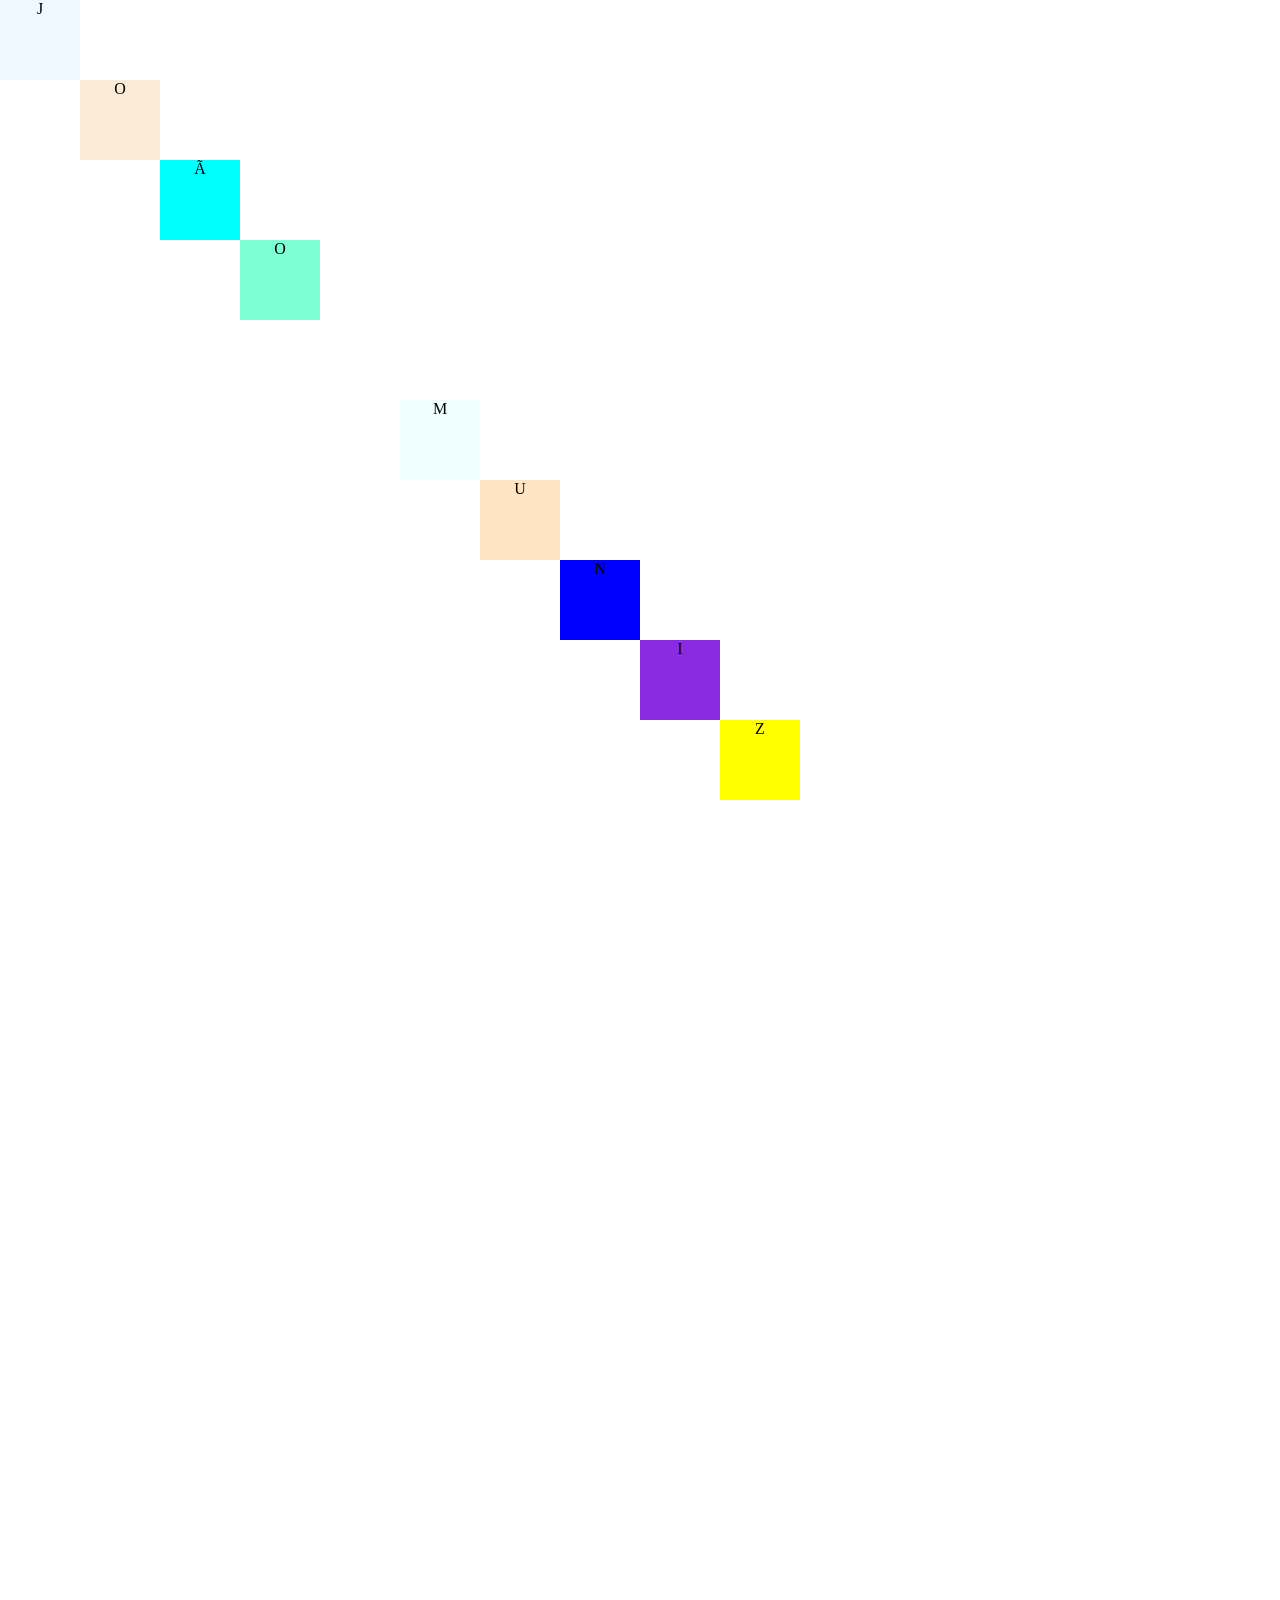
<file: CSS/Aula-05/Atividade/Desafio02/index.html>
<!DOCTYPE html>
<html lang="pt-br">
<head>
    <meta charset="UTF-8">
    <meta name="viewport" content="width=device-width, initial-scale=1.0">
    <link rel="stylesheet" href="style.css">
    <title>Desafio 02 - Nome com Letras Sticky</title>
</head>
<body>
    
    <div class="LetraJ">J</div>
    <div class="LetraO1">O</div>
    <div class="LetraA">Ã</div>
    <div class="LetraO2">O</div>

    <div class="Espaço"></div>

    <div class="LetraM">M</div>
    <div class="LetraU">U</div>
    <div class="LetraN">N</div>
    <div class="LetraI">I</div>
    <div class="LetraZ">Z</div>

    <div class="espaco-final"></div>
</body>
</html>
</file>
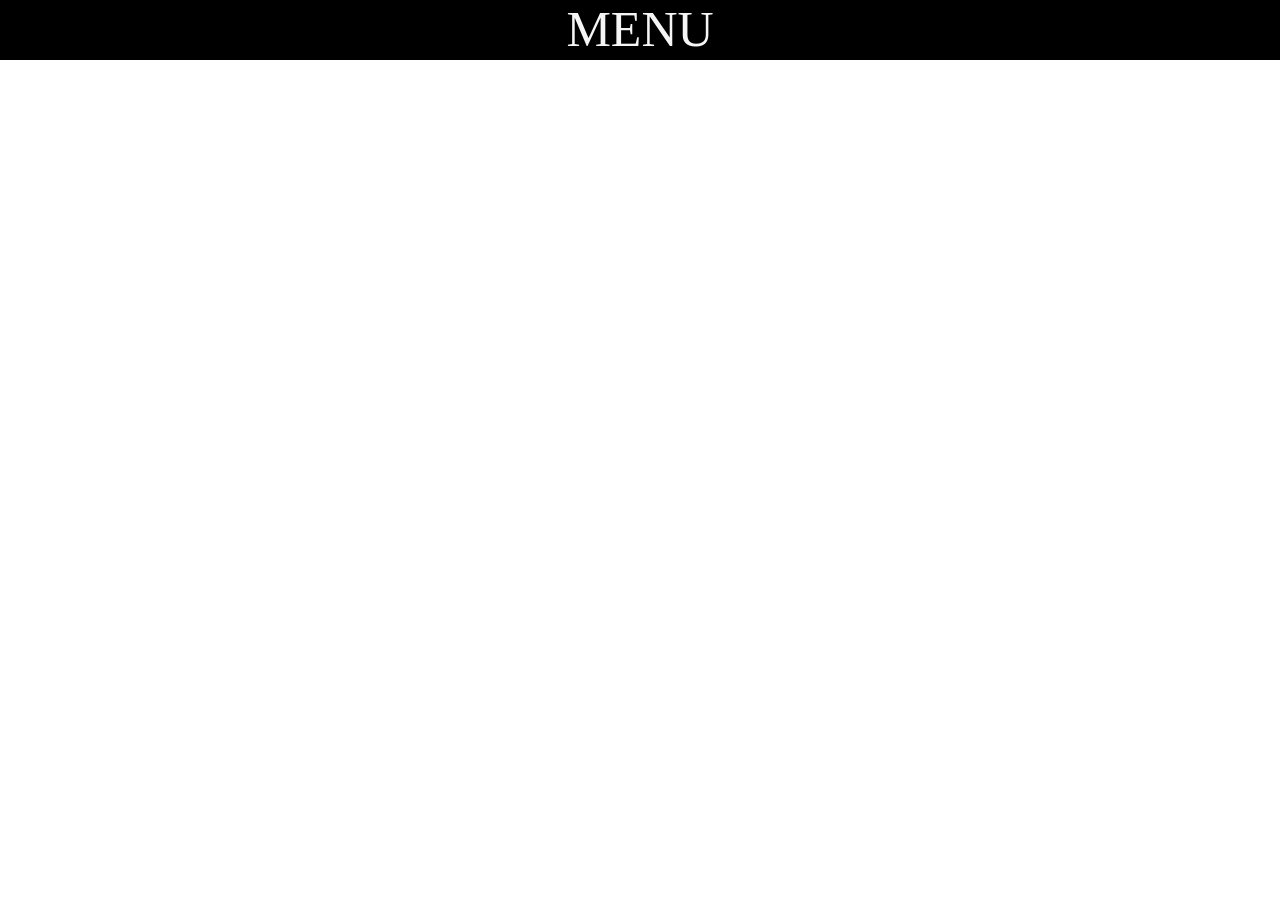
<file: CSS/Aula-05/Atividade/Exercicio03/index.html>
<!DOCTYPE html>
<html lang="pt-br">
<head>
    <meta charset="UTF-8">
    <meta name="viewport" content="width=device-width, initial-scale=1.0">
    <link rel="stylesheet" href="style.css">
    <title>Exercício 03 - Menu fixo na tela</title>
</head>
<body>
    <div class="menu">
        MENU
    </div>
</body>
</html>
</file>
<file: CSS/Aula-04/style.css>
body {
    margin: 0;
}
 
.box 
{
    display: inline-block;
    text-align: center;
    align-content: center;
    background-color: aquamarine;
    height: 100px;
    width: 100px;
    padding: 10px 30px;
    border: 2px solid black;
    margin: 10px 50px;
}

.box2 {
    display: inline-block;
    background-color: bisque;
    height: 100px;
    width: 100px;
    border: 1px solid black;
    padding: 20px;
    margin: 10px 50px;
}

/*
.div_centralizada {
    width: 300px;
    margin: 0 auto;
}

.cont1 {
    display: inline-block;
    width: 100px;
    margin: 0 auto;
}

.cont2 {
    display: inline-block;
    width: 100px;
    margin: 0 auto;
}
*/
</file>
<file: CSS/Aula-05/style.css>
.menu {
    height: 50px;
    width: 200px;
    background-color: brown;

    position: fixed;
    top: 0;
}

.sticky {
    height: 50px;
    width: 200px;
    background-color: chartreuse;
    margin: 200px 0px 0px 200px;
    top: 0;
    position:sticky;
}

.caixa {
    position: relative;
    background-color: blueviolet;
    height: 1500px;
    width: 100px;

    top: 50px;
}

.caixa-absoluta {
    height: 20px;
    width: 20px;
    background-color: cornflowerblue;

    position: absolute;
    right: 0;
}

.absoluta {
    height: 50px;
    width: 50px;
    background-color: crimson;

    position: absolute;
    left: 50%;
    top: 50%;
}
</file>
<file: CSS/Aula-04/Atividade/Desafio/style.css>
.centralizar {
    width: 600px;
    margin: 0 auto;
}

.linha1 {
    display: block;
}

.Div1, .Div2, .Div3, .Div4, .Div5, .Div6, .Div7, .Div8, .Div9 {
    display: inline-block;
    width: 160px;
    height: 80px;
    text-align: center;
    align-content: center;
    margin: 15px;
}

.Div1:hover, .Div2:hover, .Div3:hover, .Div4:hover, .Div5:hover, .Div6:hover, .Div7:hover, .Div8:hover, .Div9:hover {
    color: white;
}

.Div1, .Div5, .Div9 {
    border: 3px solid black;
}

.Div3, .Div7 {
    border: 3px double black;
}

.Div2, .Div4, .Div6, .Div8 {
    border: 3px dotted black;
}

.Div1 {
    background-color: bisque;
}

.Div2 {
    background-color: aqua;
}

.Div3 {
    background-color: blue;
}

.Div4 {
    background-color: purple;
}

.Div5 {
    background-color: brown;
}

.Div6 {
    background-color: burlywood;
}

.Div7 {
    background-color: greenyellow;
}

.Div8 {
    background-color: bisque;
}

.Div9 {
    background-color: crimson;
}
</file>
<file: CSS/Aula-04/Atividade/Exercicio02/style.css>
.div1 {
    display: inline-block;
    background-color: #FCBA04;
    width: 150px;
    height: 150px;
    padding: 15px;
    margin: 10px;
}

.div2 {
    display: inline-block;
    background-color: #A50104;
    width: 150px;
    height: 150px;
    padding: 15px;
}
</file>
<file: CSS/Aula-04/Atividade/Exercicio03/style.css>
body {
    margin: 0;
}

.menu {
    background-color: #802392;
    margin: 0 auto;
}

.botao1 {
    background-color: #995FA3;
    display: inline-block;
    width: 120px;
    height: 40px;
    margin: 5px;
    text-align: center;
    align-content: center;
}

.botao2 {
    background-color: #995FA3;
    display: inline-block;
    width: 120px;
    height: 40px;
    margin: 5px;
    text-align: center;
    align-content: center;
}

.botao3 {
    background-color: #995FA3;
    display: inline-block;
    width: 120px;
    height: 40px;
    margin: 5px;
    text-align: center;
    align-content: center;
}

.botao4 {
    background-color: #995FA3;
    display: inline-block;
    width: 120px;
    height: 40px;
    margin: 5px;
    text-align: center;
    align-content: center;
}
</file>
<file: CSS/Aula-04/Atividade/Exercicio04/style.css>
.principal {
    background-color: #B892FF;
    width: 400px;
    height: 300px;
    padding: 10px;
}

.dentro {
    background-color: #6E44FF;
    width: 200px;
    height: 100px; 
    margin: 10px 20px 10px 20px;  
    text-align: center;
    align-content: center; 
}
</file>
<file: CSS/Aula-04/Atividade/Exercicio06/style.css>
body {
    margin: 0;
}

.banner {
    background-color: aqua;
    width: 100%;
    height: 150px;
}

.titulo {
    display: block;
    width: 400px;
    height: 80px;
    padding: 20px;
    margin: 0 auto;
    text-align: center;
    align-content: center;
    font-size: 50px;
}
</file>
<file: CSS/Aula-05/Atividade/Desafio01/style.css>
.titulos {
    font-family: "Lora", serif;
    font-optical-sizing: auto;
    font-weight: 700;
    font-style: normal;
    font-size: 50px;
}

.menu-fixo {
    width: 100%;
    height: 60px;
    background-color: #7776BC;

    display: flex;
    color: #CDC7E5;
    justify-content: center;
    align-items: center;
    
    position: fixed;
    top: 0;
    left: 0;
}

.menu-lateral {
    width: 250px;
    height: fit-content;
    background-color: #8D8BC7;

    text-align: center;
    color: #CDC7E5;
    
    position: sticky;
    top: 60px;
}

.corpo{
    margin-left: 20px;

}

.container {
    display: flex;
    margin-top: 70px;
}
</file>
<file: CSS/Aula-05/Atividade/Desafio02/style.css>
body {
    margin: 0;
    padding: 0;
}

.LetraJ, .LetraO1, .LetraA, .LetraO2, .LetraM,.LetraU, .LetraN, .LetraI, .LetraZ, .Espaço{
    width: 80px;
    height: 80px;
    text-align: center;
}

.LetraJ {
    background-color: aliceblue;
    position: sticky;
}

.LetraO1 {
    background-color: antiquewhite;
    position: sticky;
    margin-left: 80px;
}

.LetraA {
    background-color: aqua;
    position: sticky;
    margin-left: 160px;
}

.LetraO2 {
    background-color: aquamarine;
    position: sticky;
    margin-left: 240px;
}

.Espaço {
    margin-left: 320px;
}

.LetraM {
    background-color: azure;
    position: sticky;
    margin-left: 400px;
}

.LetraU {
    background-color: bisque;
    position: sticky;
    margin-left: 480px;
}

.LetraN {
    background-color: blue;
    position: sticky;
    margin-left: 560px;
}

.LetraI {
    background-color: blueviolet;
    position: sticky;
    margin-left: 640px;
}

.LetraZ {
    background-color: yellow;
    position: sticky;
    margin-left: 720px;
}

.espaco-final {
    height: 1000px;
}
</file>
<file: CSS/Aula-05/Atividade/Exercicio03/style.css>
.menu {
    width: 100%;
    height: 60px;
    background-color: black;

    color: whitesmoke;
    text-align: center;
    font-size: 50px;

    position: fixed;
    top: 0;
    left: 0;
}
</file>
